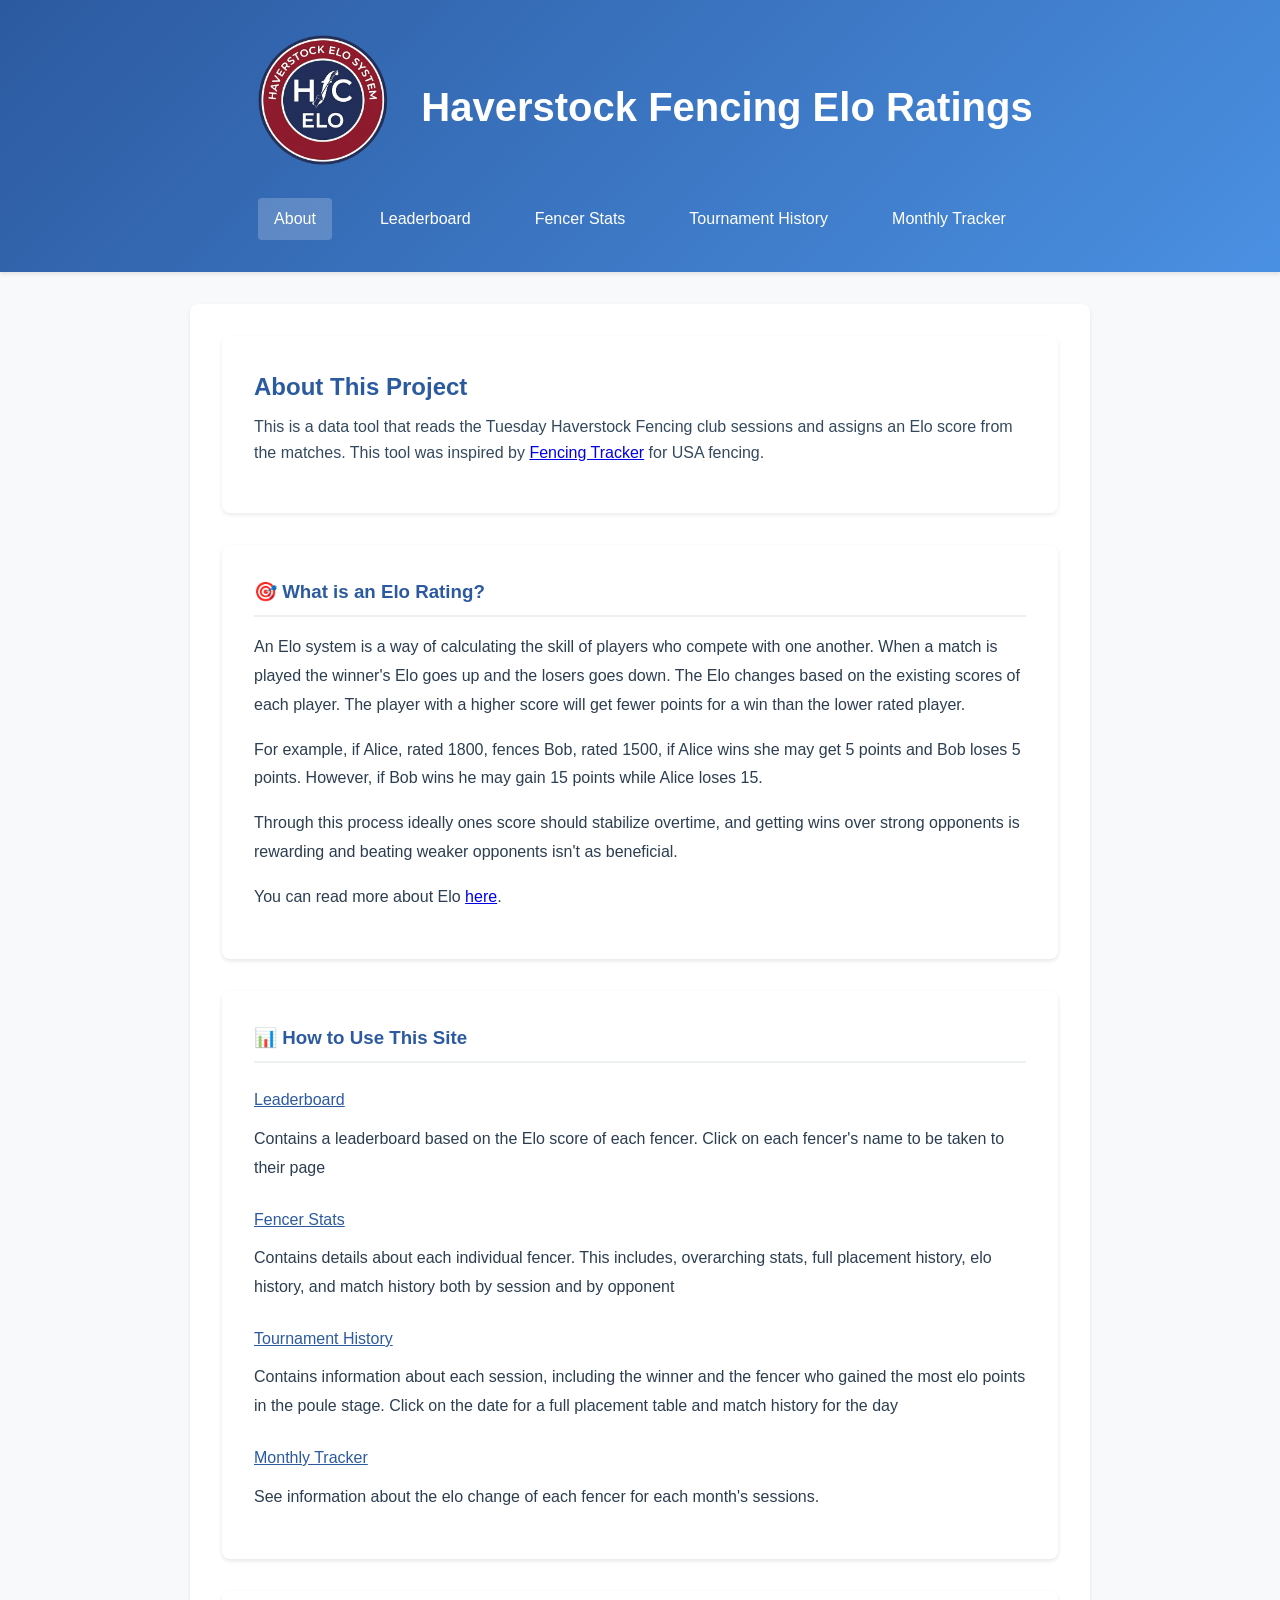
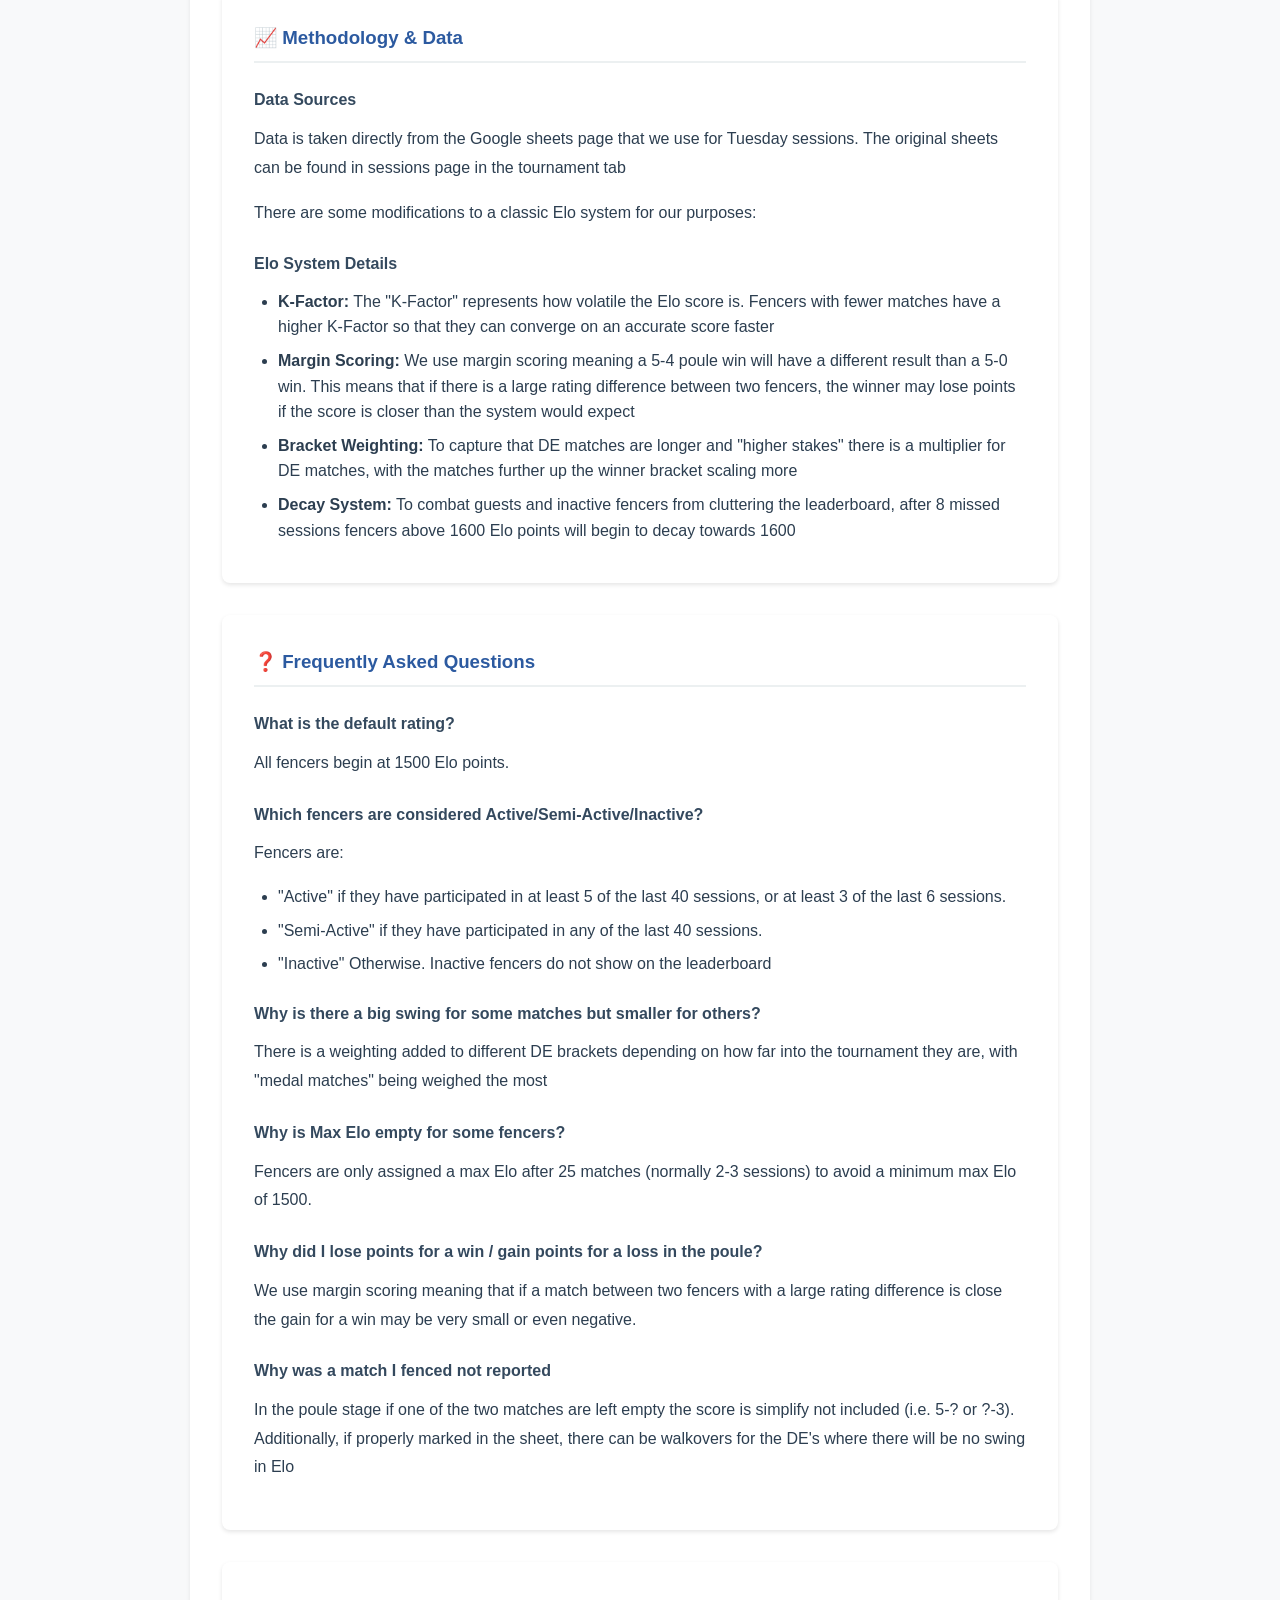
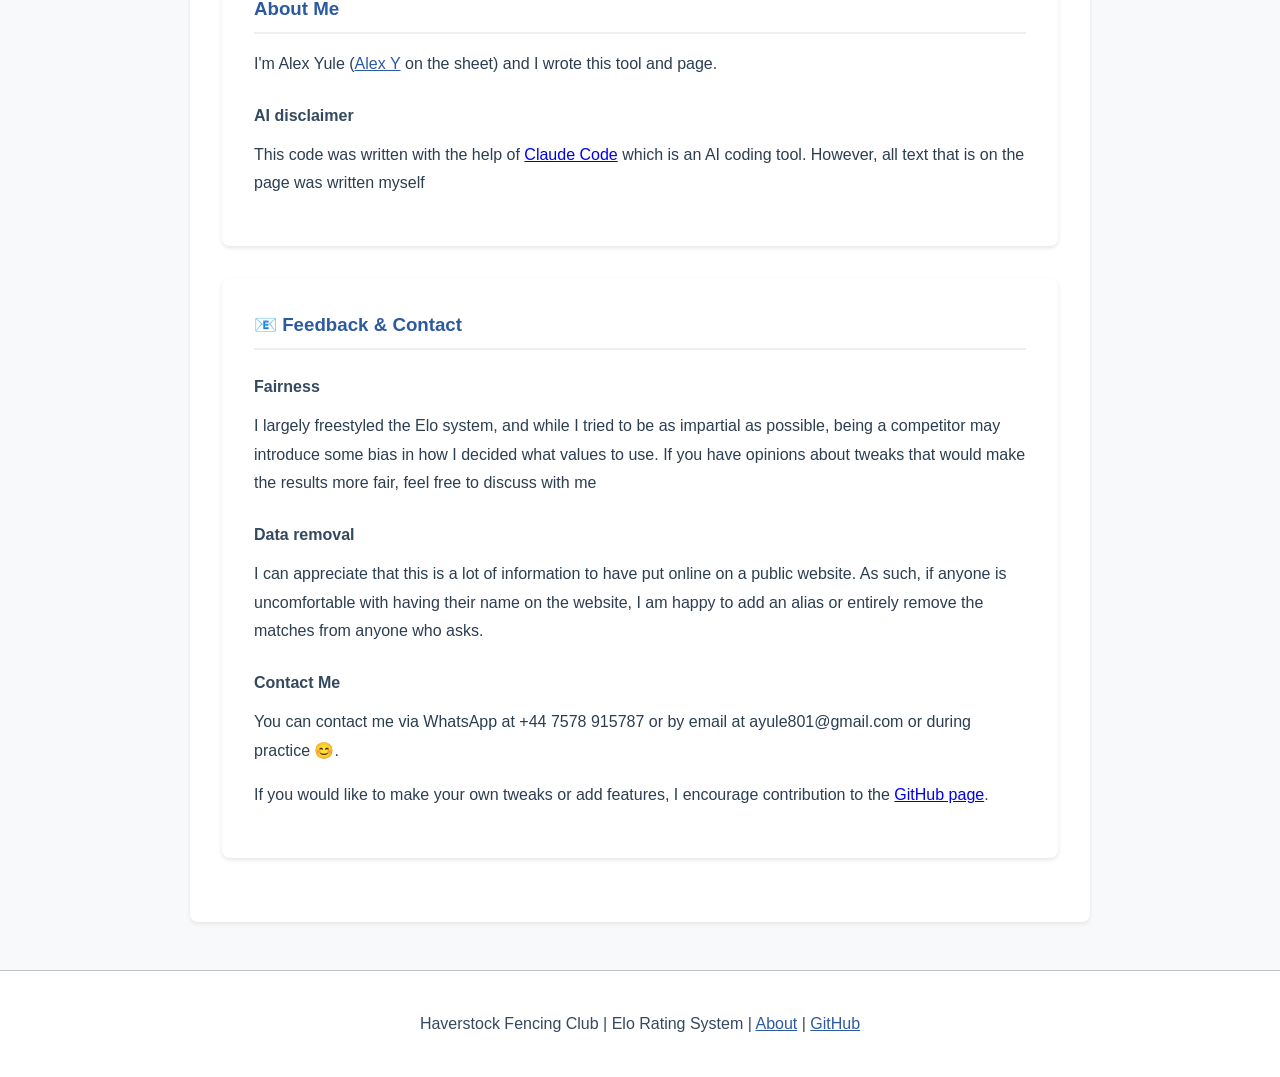
<file: docs/index.html>
<!DOCTYPE html>
<html lang="en">
<head>
    <meta charset="UTF-8">
    <meta name="viewport" content="width=device-width, initial-scale=1.0">
    <title>About - Haverstock Fencing Elo Ratings</title>
    <link rel="icon" type="image/png" sizes="32x32" href="favicon-32x32.png">
    <link rel="icon" type="image/png" sizes="16x16" href="favicon-16x16.png">
    <link rel="apple-touch-icon" sizes="180x180" href="apple-touch-icon.png">
    <link rel="stylesheet" href="css/style.css">
</head>
<body>
<header>
    <div class="header-content">
        <img src="logo.png" alt="Haverstock Fencing" class="header-logo">
        <h1>Haverstock Fencing Elo Ratings</h1>
    </div>
    <nav>
        <a href="index.html" class="active">About</a>
        <a href="leaderboard.html">Leaderboard</a>
        <a href="fencer.html">Fencer Stats</a>
        <a href="sessions.html">Tournament History</a>
        <a href="timeline.html">Monthly Tracker</a>
    </nav>
</header>

<main>


    <section class="about-content">
        <section class="intro">
            <h2>About This Project</h2>
            <p>This is a data tool that reads the Tuesday Haverstock Fencing club sessions and assigns an Elo score from
                the matches.
                This tool was inspired by <a href="https://fencingtracker.com/" target="_blank"
                                                     rel="noopener noreferrer">Fencing Tracker</a> for USA fencing.</p>
        </section>
        <div class="about-section">
            <h3>🎯 What is an Elo Rating?</h3>
            <p>An Elo system is a way of calculating the skill of players who compete with one another.
                When a match is played the winner's Elo goes up and the losers goes down. The Elo changes based on the
                existing scores of each player.
                The player with a higher score will get fewer points for a win than the lower rated player.</p>
            <p>For example, if Alice, rated 1800, fences Bob, rated 1500, if Alice wins she may get 5 points and Bob
                loses 5 points.
                However, if Bob wins he may gain 15 points while Alice loses 15. </p>
            <p>Through this process ideally ones score should stabilize overtime, and getting wins over strong opponents
                is rewarding and beating weaker opponents isn't as beneficial. </p>
            <p>You can read more about Elo <a href="https://en.wikipedia.org/wiki/Elo_rating_system" target="_blank"
                                              rel="noopener noreferrer">here</a>.</p>
        </div>

        <div class="about-section">
            <h3>📊 How to Use This Site</h3>
            <h4><a href="leaderboard.html" class="fencer-link" style="text-decoration: underline;">Leaderboard</a></h4>
            <p>Contains a leaderboard based on the Elo score of each fencer. Click on each fencer's name to be taken to
                their page</p>

            <h4><a href="fencer.html" class="fencer-link" style="text-decoration: underline;">Fencer Stats</a></h4>
            <p>Contains details about each individual fencer. This includes, overarching stats, full placement history,
                elo history,
                and match history both by session and by opponent </p>

            <h4><a href="sessions.html" class="fencer-link" style="text-decoration: underline;">Tournament History</a>
            </h4>
            <p>Contains information about each session, including the winner and the fencer who gained the most elo
                points in the poule stage.
                Click on the date for a full placement table and match history for the day</p>

            <h4><a href="timeline.html" class="fencer-link" style="text-decoration: underline;">Monthly Tracker</a></h4>
            <p>See information about the elo change of each fencer for each month's sessions.</p>
        </div>


        <div class="about-section">
            <h3>📈 Methodology & Data</h3>
            <h4>Data Sources</h4>
            <p>Data is taken directly from the Google sheets page that we use for Tuesday sessions. The original sheets
                can be found in sessions page in the tournament tab</p>
            <p>There are some modifications to a classic Elo system for our purposes:</p>

            <h4>Elo System Details</h4>
            <ul>
                <li><strong>K-Factor:</strong> The "K-Factor" represents how volatile the Elo score is. Fencers with
                    fewer matches have a higher K-Factor so that they can converge on an accurate score faster
                </li>
                <li><strong>Margin Scoring:</strong> We use margin scoring meaning a 5-4 poule win will have a different
                    result than a 5-0 win.
                    This means that if there is a large rating difference between two fencers, the winner may lose
                    points if the score is closer than the system would expect
                </li>
                <li><strong>Bracket Weighting:</strong> To capture that DE matches are longer and "higher stakes" there
                    is a multiplier for DE matches, with the matches further up the winner bracket scaling more
                </li>
                <li><strong>Decay System:</strong> To combat guests and inactive fencers from cluttering the
                    leaderboard, after 8 missed sessions fencers above 1600 Elo points will begin to decay towards 1600
                </li>
            </ul>
        </div>

        <div class="about-section">
            <h3>❓ Frequently Asked Questions</h3>

            <h4>What is the default rating?</h4>
            <p>All fencers begin at 1500 Elo points.</p>

            <h4>Which fencers are considered Active/Semi-Active/Inactive?</h4>
            <p>Fencers are:
                <ul>
                   <li>"Active" if they have participated in at least 5 of the last 40 sessions, or at least 3 of the last 6 sessions.</li>
                   <li>"Semi-Active" if they have participated in any of the last 40 sessions.</li>
                   <li>"Inactive" Otherwise. Inactive fencers do not show on the leaderboard</li>
                </ul>
            </p>

            <h4>Why is there a big swing for some matches but smaller for others?</h4>
            <p>There is a weighting added to different DE brackets depending on how far into the tournament they are, with "medal matches" being weighed the most</p>

            <h4>Why is Max Elo empty for some fencers?</h4>
            <p>Fencers are only assigned a max Elo after 25 matches (normally 2-3 sessions) to avoid a minimum max Elo of 1500.</p>

            <h4>Why did I lose points for a win / gain points for a loss in the poule?</h4>
            <p>We use margin scoring meaning that if a match between two fencers with a large rating difference is close the gain for a win may be very small or even negative.</p>

            <h4>Why was a match I fenced not reported</h4>
            <p>In the poule stage if one of the two matches are left empty the score is simplify not included (i.e. 5-? or ?-3). Additionally, if properly marked in the sheet, there can be walkovers for the DE's where there will be no swing in Elo</p>
        
        </div>

        <div class="about-section">
            <h3>About Me</h3>
            <p>I'm Alex Yule (<a href="fencer.html?fencer=Alex%20Y" class="fencer-link"
                                 style="text-decoration: underline;">Alex Y</a> on the sheet) and I wrote this tool and
                page. </p>
            <h4>AI disclaimer</h4>
            <p>This code was written with the help of <a href="https://code.claude.com/docs/en/overview" target="_blank"
                                                         rel="noopener noreferrer">Claude Code</a> which is an AI coding
                tool.
                However, all text that is on the page was written myself </p>
        </div>

        <div class="about-section">
            <h3>📧 Feedback & Contact</h3>
            <h4>Fairness</h4>
            <p>I largely freestyled the Elo system, and while I tried to be as impartial as possible, being a competitor
                may introduce some bias in how I decided what values to use.
                If you have opinions about tweaks that would make the results more fair, feel free to discuss with me</p>
            <h4>Data removal</h4>
            <p>I can appreciate that this is a lot of information to have put online on a public website.
                As such, if anyone is uncomfortable with having their name on the website, I am happy to add an alias or
                entirely remove the matches from anyone who asks.</p>
            <h4>Contact Me</h4>
            <p>You can contact me via WhatsApp at +44 7578 915787 or by email at ayule801@gmail.com or during practice
                😊.</p>
            <p>If you would like to make your own tweaks or add features, I encourage contribution to the <a
                    href="https://github.com/Alex3400/FencingTracker" target="_blank" rel="noopener noreferrer">GitHub
                page</a>.</p>
        </div>
    </section>
</main>

<footer>
    <p>Haverstock Fencing Club | Elo Rating System | <a href="index.html">About</a> | <a href="https://github.com/Alex3400/FencingTracker" target="_blank" rel="noopener">GitHub</a></p>
</footer>
</body>
</html>
</file>
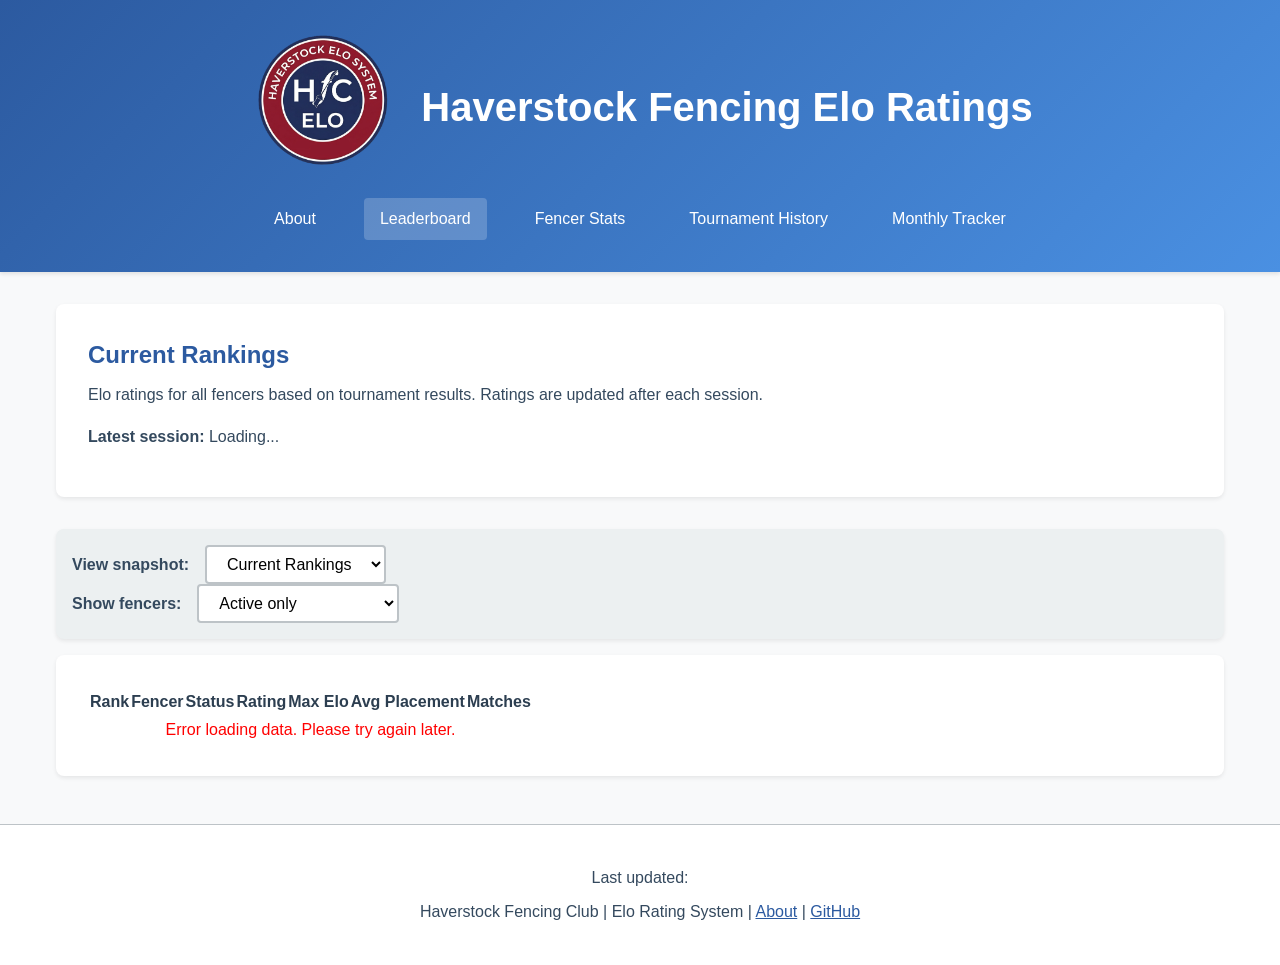
<file: docs/leaderboard.html>
<!DOCTYPE html>
<html lang="en">
<head>
    <meta charset="UTF-8">
    <meta name="viewport" content="width=device-width, initial-scale=1.0">
    <title>Haverstock Fencing Elo Ratings</title>
    <link rel="icon" type="image/png" sizes="32x32" href="favicon-32x32.png">
    <link rel="icon" type="image/png" sizes="16x16" href="favicon-16x16.png">
    <link rel="apple-touch-icon" sizes="180x180" href="apple-touch-icon.png">
    <link rel="stylesheet" href="css/style.css">
    <!-- DataTables CSS -->
    <link rel="stylesheet" href="https://cdn.datatables.net/1.13.6/css/jquery.dataTables.min.css">
</head>
<body>
    <header>
        <div class="header-content">
            <img src="logo.png" alt="Haverstock Fencing" class="header-logo">
            <h1>Haverstock Fencing Elo Ratings</h1>
        </div>
        <nav>
            <a href="index.html">About</a>
            <a href="leaderboard.html" class="active">Leaderboard</a>
            <a href="fencer.html">Fencer Stats</a>
            <a href="sessions.html">Tournament History</a>
            <a href="timeline.html">Monthly Tracker</a>
        </nav>
    </header>

    <main>
        <section class="intro">
            <h2 id="rankings-title">Current Rankings</h2>
            <p id="rankings-description">Elo ratings for all fencers based on tournament results. Ratings are updated after each session.</p>
            <p><strong>Latest session:</strong> <span id="latest-session-link">Loading...</span></p>
        </section>

        <section class="filters">
            <div class="filter-group">
                <label for="snapshot-filter">View snapshot:</label>
                <select id="snapshot-filter">
                    <option value="current">Current Rankings</option>
                </select>
            </div>
            <div class="filter-group">
                <label for="activity-filter">Show fencers:</label>
                <select id="activity-filter">
                    <option value="active" selected>Active only</option>
                    <option value="semi-active">Active + Semi-active</option>
                </select>
            </div>
        </section>

        <section class="leaderboard">
            <table id="ratings-table" class="display">
                <thead>
                    <tr>
                        <th>Rank</th>
                        <th>Fencer</th>
                        <th>Status</th>
                        <th>Rating</th>
                        <th>Max Elo</th>
                        <th>Avg Placement</th>
                        <th>Matches</th>
                    </tr>
                </thead>
                <tbody id="ratings-body">
                    <!-- Populated by JavaScript -->
                </tbody>
            </table>
        </section>
    </main>

    <footer>
        <p>Last updated: <span id="last-update"></span></p>
        <p>Haverstock Fencing Club | Elo Rating System | <a href="index.html">About</a> | <a href="https://github.com/Alex3400/FencingTracker" target="_blank" rel="noopener">GitHub</a></p>
    </footer>

    <!-- jQuery (required for DataTables) -->
    <script src="https://code.jquery.com/jquery-3.7.0.min.js"></script>
    <!-- DataTables JS -->
    <script src="https://cdn.datatables.net/1.13.6/js/jquery.dataTables.min.js"></script>
    <!-- App JS -->
    <script src="js/app.js"></script>
</body>
</html>
</file>
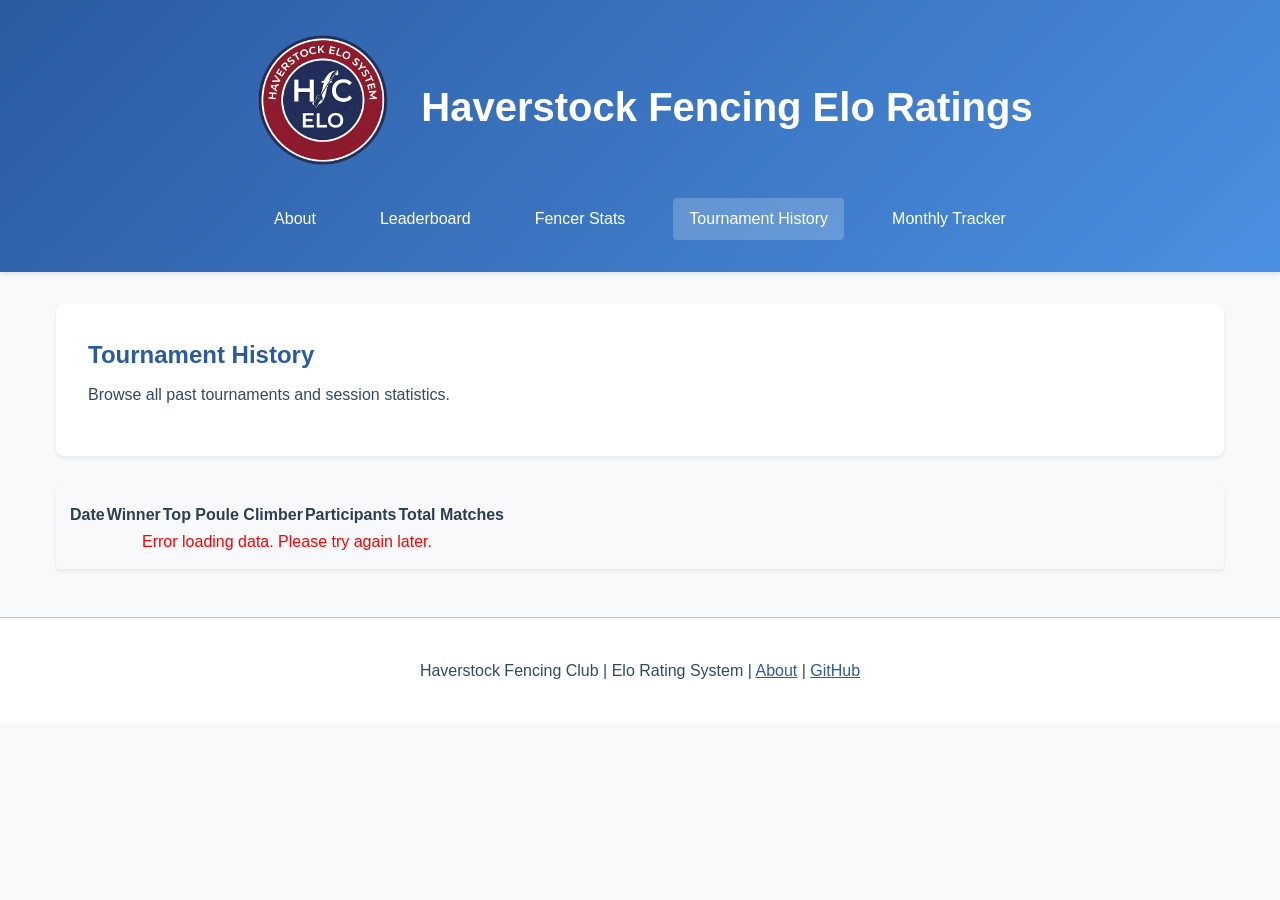
<file: docs/sessions.html>
<!DOCTYPE html>
<html lang="en">
<head>
    <meta charset="UTF-8">
    <meta name="viewport" content="width=device-width, initial-scale=1.0">
    <title>Tournament History - Haverstock Fencing</title>
    <link rel="icon" type="image/png" sizes="32x32" href="favicon-32x32.png">
    <link rel="icon" type="image/png" sizes="16x16" href="favicon-16x16.png">
    <link rel="apple-touch-icon" sizes="180x180" href="apple-touch-icon.png">
    <link rel="stylesheet" href="css/style.css">
    <link rel="stylesheet" href="https://cdn.datatables.net/1.13.6/css/jquery.dataTables.min.css">
</head>
<body>
    <header>
        <div class="header-content">
            <img src="logo.png" alt="Haverstock Fencing" class="header-logo">
            <h1>Haverstock Fencing Elo Ratings</h1>
        </div>
        <nav>
            <a href="index.html">About</a>
            <a href="leaderboard.html">Leaderboard</a>
            <a href="fencer.html">Fencer Stats</a>
            <a href="sessions.html" class="active">Tournament History</a>
            <a href="timeline.html">Monthly Tracker</a>
        </nav>
    </header>

    <main>
        <section class="intro">
            <h2>Tournament History</h2>
            <p>Browse all past tournaments and session statistics.</p>
        </section>

        <section class="sessions-list">
            <table id="sessions-table" class="display">
                <thead>
                    <tr>
                        <th>Date</th>
                        <th>Winner</th>
                        <th>Top Poule Climber</th>
                        <th>Participants</th>
                        <th>Total Matches</th>
                    </tr>
                </thead>
                <tbody id="sessions-body">
                    <!-- Populated by JavaScript -->
                </tbody>
            </table>
        </section>

        <section id="session-detail" class="session-detail" style="display: none;">
            <div class="detail-header">
                <h3 id="detail-title"></h3>
                <button id="close-detail-btn" class="btn btn-secondary">Back to List</button>
            </div>

            <div class="detail-content">
                <div class="stats-grid">
                    <div class="stat-card">
                        <h4>Tournament Winner</h4>
                        <div class="big-stat" id="detail-winner"></div>
                    </div>
                    <div class="stat-card">
                        <h4>Participants</h4>
                        <div class="big-stat" id="detail-participants"></div>
                    </div>
                    <div class="stat-card">
                        <h4>Total Matches</h4>
                        <div class="big-stat" id="detail-matches"></div>
                    </div>
                    <div class="stat-card">
                        <h4>Top Poule Climber</h4>
                        <div class="big-stat" id="detail-climber"></div>
                    </div>
                </div>

                <div class="detail-section">
                    <h4>Score Distribution</h4>
                    <div id="score-distribution"></div>
                </div>

                <div class="detail-section">
                    <h4>Final Results</h4>
                    <div id="final-results"></div>
                </div>

                <div class="detail-section">
                    <h4>Google Sheet</h4>
                    <a id="google-sheet-link" href="#" target="_blank" class="btn btn-primary">View Original Sheet</a>
                </div>

                <div class="detail-section">
                    <h4>Match History</h4>
                    <div id="all-matches"></div>
                </div>
            </div>
        </section>
    </main>

    <footer>
        <p>Haverstock Fencing Club | Elo Rating System | <a href="index.html">About</a> | <a href="https://github.com/Alex3400/FencingTracker" target="_blank" rel="noopener">GitHub</a></p>
    </footer>

    <script src="https://code.jquery.com/jquery-3.7.0.min.js"></script>
    <script src="https://cdn.datatables.net/1.13.6/js/jquery.dataTables.min.js"></script>
    <script src="js/sessions.js"></script>
</body>
</html>
</file>
<file: docs/css/style.css>
/* Color scheme */
:root {
    --primary: #2c5aa0;
    --secondary: #4a90e2;
    --success: #27ae60;
    --warning: #f39c12;
    --danger: #e74c3c;
    --light-gray: #ecf0f1;
    --dark-gray: #34495e;
    --text: #2c3e50;
    --border: #bdc3c7;
}

/* Reset and base styles */
* {
    margin: 0;
    padding: 0;
    box-sizing: border-box;
}

body {
    font-family: -apple-system, BlinkMacSystemFont, 'Segoe UI', Roboto, Oxygen, Ubuntu, Cantarell, sans-serif;
    line-height: 1.6;
    color: var(--text);
    background-color: #f8f9fa;
}

/* Header */
header {
    background: linear-gradient(135deg, var(--primary) 0%, var(--secondary) 100%);
    color: white;
    padding: 2rem 0;
    box-shadow: 0 2px 4px rgba(0,0,0,0.1);
}

.header-content {
    display: flex;
    align-items: center;
    justify-content: center;
    gap: 1.5rem;
    margin-bottom: 1rem;
}

.header-logo {
    width: 150px;
    height: 150px;
    object-fit: contain;
}

header h1 {
    text-align: center;
    font-size: 2.5rem;
    margin: 0;
}

nav {
    display: flex;
    justify-content: center;
    gap: 2rem;
    margin-top: 1rem;
}

nav a {
    color: white;
    text-decoration: none;
    padding: 0.5rem 1rem;
    border-radius: 4px;
    transition: background-color 0.3s;
}

nav a:hover, nav a.active {
    background-color: rgba(255, 255, 255, 0.2);
}

/* Main content */
main {
    max-width: 1200px;
    margin: 2rem auto;
    padding: 0 1rem;
}

section {
    background: white;
    border-radius: 8px;
    padding: 2rem;
    margin-bottom: 2rem;
    box-shadow: 0 2px 4px rgba(0,0,0,0.08);
}

.intro h2 {
    color: var(--primary);
    margin-bottom: 0.5rem;
}

.intro p {
    color: var(--dark-gray);
    margin-bottom: 1rem;
}

/* Activity filter section */
.filters {
    background: var(--light-gray);
    padding: 1rem;
    border-radius: 8px;
    margin-bottom: 1rem;
}

.filter-group {
    display: flex;
    align-items: center;
    gap: 1rem;
}

.filter-group label {
    font-weight: 600;
    color: var(--dark-gray);
}

.filter-group select {
    padding: 0.5rem 1rem;
    border: 2px solid var(--border);
    border-radius: 4px;
    font-size: 1rem;
    background: white;
    cursor: pointer;
}

/* Status badges */
.status-badge {
    display: inline-block;
    padding: 0.25rem 0.75rem;
    border-radius: 4px;
    font-size: 0.85rem;
    font-weight: 600;
    text-transform: uppercase;
}

.status-active {
    background-color: rgba(39, 174, 96, 0.15);
    color: var(--success);
    border: 1px solid var(--success);
}

.status-semi-active {
    background-color: rgba(243, 156, 18, 0.15);
    color: var(--warning);
    border: 1px solid var(--warning);
}

.status-inactive {
    background-color: rgba(149, 165, 166, 0.15);
    color: #95a5a6;
    border: 1px solid #95a5a6;
}

/* Table styling */
table.dataTable {
    width: 100% !important;
    border-collapse: collapse;
}

table.dataTable thead th {
    background-color: var(--primary);
    color: white;
    padding: 1rem;
    text-align: left;
    font-weight: 600;
}

table.dataTable tbody td {
    padding: 0.75rem 1rem;
    border-bottom: 1px solid var(--border);
}

table.dataTable tbody tr:hover {
    background-color: var(--light-gray);
}

/* Fencer name links */
.fencer-link {
    color: var(--primary);
    text-decoration: none;
    font-weight: 500;
    transition: color 0.2s;
}

.fencer-link:hover {
    color: var(--secondary);
    text-decoration: underline;
}

/* Rank column styling */
.rank-1 { font-weight: bold; color: #FFD700; font-size: 1.2em; }
.rank-2 { font-weight: bold; color: #C0C0C0; font-size: 1.1em; }
.rank-3 { font-weight: bold; color: #CD7F32; font-size: 1.1em; }

/* About section */
.about {
    background-color: #f8f9fa;
}

.about h3 {
    color: var(--primary);
    margin-bottom: 1rem;
}

.about p {
    margin-bottom: 1rem;
    line-height: 1.8;
}

/* Footer */
footer {
    text-align: center;
    padding: 2rem;
    color: var(--dark-gray);
    background-color: white;
    margin-top: 3rem;
    border-top: 1px solid var(--border);
}

footer p {
    margin: 0.5rem 0;
}

footer a {
    color: var(--primary);
    text-decoration: underline;
}

/* Timeline page specific styles */
.chart-controls {
    display: flex;
    gap: 2rem;
}

.control-group {
    flex: 1;
}

.control-group label {
    display: block;
    margin-bottom: 0.5rem;
    font-weight: 600;
    color: var(--primary);
}

.control-group select {
    width: 100%;
    padding: 0.5rem;
    border: 2px solid var(--border);
    border-radius: 4px;
    font-size: 1rem;
}

.button-group {
    display: flex;
    gap: 0.5rem;
    margin-top: 1rem;
}

.btn {
    padding: 0.75rem 1.5rem;
    border: none;
    border-radius: 4px;
    font-size: 1rem;
    cursor: pointer;
    transition: background-color 0.3s;
}

.btn-primary {
    background-color: var(--primary);
    color: white;
}

.btn-primary:hover {
    background-color: var(--secondary);
}

.btn-secondary {
    background-color: var(--light-gray);
    color: var(--text);
    border: 1px solid var(--border);
}

.btn-secondary:hover {
    background-color: var(--border);
}

.chart-section {
    padding: 2rem;
    background: white;
}

.chart-section canvas {
    max-height: 500px;
}

.chart-note {
    font-size: 0.9rem;
    color: var(--dark-gray);
    font-style: italic;
    margin-bottom: 1rem;
    padding: 0.75rem;
    background-color: rgba(44, 90, 160, 0.05);
    border-left: 3px solid var(--primary);
    border-radius: 4px;
}

.legend-info {
    background-color: #f8f9fa;
    font-size: 0.9rem;
}

/* Matchups page specific styles */
.matchup-selector {
    text-align: center;
}

.selector-row {
    display: flex;
    align-items: center;
    justify-content: center;
    gap: 2rem;
    margin-bottom: 2rem;
}

.fencer-selector {
    flex: 1;
    max-width: 300px;
}

.fencer-selector label {
    display: block;
    margin-bottom: 0.5rem;
    font-weight: 600;
    color: var(--primary);
}

.fencer-selector select {
    width: 100%;
    padding: 0.75rem;
    border: 2px solid var(--border);
    border-radius: 4px;
    font-size: 1rem;
}

.vs {
    font-size: 2rem;
    font-weight: bold;
    color: var(--primary);
}

.matchup-results {
    margin-top: 2rem;
}

.stats-grid {
    display: grid;
    grid-template-columns: repeat(auto-fit, minmax(250px, 1fr));
    gap: 1.5rem;
    margin-top: 1.5rem;
}

.stat-card {
    background: var(--light-gray);
    border-radius: 8px;
    padding: 1.5rem;
}

.stat-card h4 {
    color: var(--primary);
    margin-bottom: 1rem;
    font-size: 1.1rem;
}

.stat-content {
    display: flex;
    flex-direction: column;
    gap: 0.75rem;
}

.matchup-row {
    display: flex;
    justify-content: space-between;
    align-items: center;
    padding: 0.5rem 0;
}

.matchup-row.total {
    border-top: 2px solid var(--border);
    margin-top: 0.5rem;
    padding-top: 0.75rem;
    font-weight: 600;
}

.matchup-row.expected {
    background-color: rgba(44, 90, 160, 0.1);
    padding: 0.75rem;
    border-radius: 4px;
    margin-top: 0.5rem;
}

.fencer-name {
    font-weight: 600;
}

.stat-value {
    color: var(--primary);
    font-weight: 600;
}

.no-data, .no-data-text {
    text-align: center;
    color: var(--dark-gray);
    font-style: italic;
}

/* Match history table */
.match-history {
    margin-top: 2rem;
}

.match-history h3 {
    color: var(--primary);
    margin-bottom: 1rem;
}

.match-history-table-wrapper {
    overflow-x: auto;
}

#match-history-table {
    width: 100%;
    border-collapse: collapse;
    background: white;
}

#match-history-table thead th {
    background-color: var(--primary);
    color: white;
    padding: 0.75rem;
    text-align: left;
    font-weight: 600;
}

#match-history-table tbody td {
    padding: 0.75rem;
    border-bottom: 1px solid var(--border);
}

#match-history-table tbody tr:hover {
    background-color: var(--light-gray);
}

.winner-elo {
    background-color: rgba(39, 174, 96, 0.1);
    font-weight: 600;
}

.loser-elo {
    background-color: rgba(231, 76, 60, 0.05);
}

.positive {
    color: var(--success);
    font-weight: 600;
}

.negative {
    color: var(--danger);
    font-weight: 600;
}

/* Leaderboard rank-change indicator */
.rank-change {
    font-size: 0.75em;
    font-weight: 600;
    margin-left: 4px;
    white-space: nowrap;
    vertical-align: middle;
}

.rank-change.rank-same {
    color: #999;
}

.rank-change.rank-new {
    color: var(--success);
    font-size: 0.65em;
    letter-spacing: 0.5px;
}

/* Day matches summary (fencer page) */
.day-summary {
    display: flex;
    flex-wrap: wrap;
    gap: 12px;
    margin: 12px 0 18px;
}

.day-summary-item {
    display: flex;
    flex-direction: column;
    align-items: center;
    min-width: 110px;
    flex: 1;
    padding: 10px 14px;
    background: var(--card-bg, #f8f9fa);
    border: 1px solid var(--border, #e0e0e0);
    border-radius: 8px;
}

.day-summary-label {
    font-size: 0.75em;
    text-transform: uppercase;
    letter-spacing: 0.5px;
    color: #777;
    margin-bottom: 4px;
}

.day-summary-value {
    font-size: 1.25em;
    font-weight: 700;
}

/* Sessions page */
.sessions-list {
    /* Uses existing table styles */
}

.date-link {
    color: var(--primary);
    text-decoration: none;
    font-weight: 600;
}

.date-link:hover {
    text-decoration: underline;
}

#sessions-table tbody tr {
    cursor: pointer;
}

#sessions-table tbody tr:hover {
    background-color: var(--light-gray) !important;
}

/* Session detail view */
.session-detail {
    padding: 2rem;
}

.detail-header {
    display: flex;
    justify-content: space-between;
    align-items: center;
    margin-bottom: 2rem;
}

.detail-header h3 {
    color: var(--primary);
    font-size: 2rem;
}

.detail-content {
    background: white;
    padding: 2rem;
    border-radius: 8px;
}

.detail-section {
    margin-top: 2rem;
    padding-top: 2rem;
    border-top: 2px solid var(--border);
}

.detail-section h4 {
    color: var(--primary);
    margin-bottom: 1rem;
}

.score-grid {
    display: grid;
    grid-template-columns: repeat(auto-fit, minmax(100px, 1fr));
    gap: 1rem;
    margin-bottom: 1rem;
}

.score-item {
    padding: 0.75rem;
    background: var(--light-gray);
    border-radius: 4px;
    text-align: center;
}

.results-list {
    list-style-position: inside;
    font-size: 1.1rem;
    line-height: 2;
}

.results-list li {
    padding: 0.5rem 0;
    border-bottom: 1px solid var(--light-gray);
}

/* Medal colors for final results */
.results-list li:nth-child(1) {
    background: linear-gradient(135deg, rgba(255, 215, 0, 0.3) 0%, rgba(255, 215, 0, 0.1) 100%);
    font-weight: bold;
    border-left: 5px solid #FFD700;
    padding-left: 1rem;
}

.results-list li:nth-child(2) {
    background: linear-gradient(135deg, rgba(192, 192, 192, 0.3) 0%, rgba(192, 192, 192, 0.1) 100%);
    font-weight: bold;
    border-left: 5px solid #C0C0C0;
    padding-left: 1rem;
}

.results-list li:nth-child(3) {
    background: linear-gradient(135deg, rgba(205, 127, 50, 0.3) 0%, rgba(205, 127, 50, 0.1) 100%);
    font-weight: bold;
    border-left: 5px solid #CD7F32;
    padding-left: 1rem;
}

.results-list li:nth-child(4) {
    background: linear-gradient(135deg, rgba(205, 127, 50, 0.3) 0%, rgba(205, 127, 50, 0.1) 100%);
    font-weight: 600;
    border-left: 5px solid #CD7F32;
    padding-left: 1rem;
}

/* Fencer stats page */
.fencer-selector-section {
    padding: 1.5rem;
}

.fencer-selector-section label {
    display: block;
    margin-bottom: 0.5rem;
    font-size: 1.1rem;
}

.fencer-selector-section select {
    width: 100%;
    max-width: 400px;
    padding: 0.75rem;
    border: 2px solid var(--border);
    border-radius: 4px;
    font-size: 1rem;
}

.fencer-stats-display h3 {
    color: var(--primary);
    font-size: 2rem;
    margin-bottom: 1.5rem;
}

.big-stat {
    font-size: 3rem;
    font-weight: bold;
    color: var(--primary);
    margin: 0.5rem 0;
}

.stat-subtext {
    color: var(--dark-gray);
    font-size: 0.9rem;
}

.active-only-badge {
    display: inline-block;
    padding: 0.15rem 0.5rem;
    background-color: rgba(44, 90, 160, 0.1);
    color: var(--primary);
    border: 1px solid var(--primary);
    border-radius: 3px;
    font-size: 0.75rem;
    font-weight: 600;
    text-transform: uppercase;
    letter-spacing: 0.5px;
    margin-left: 0.25rem;
}

/* Walkover badge and styling */
.walkover-badge {
    display: inline-block;
    padding: 0.2rem 0.5rem;
    background-color: rgba(149, 165, 166, 0.2);
    color: #7f8c8d;
    border: 1px solid #95a5a6;
    border-radius: 3px;
    font-size: 0.75rem;
    font-weight: 600;
    text-transform: uppercase;
    letter-spacing: 0.5px;
    margin-left: 0.35rem;
}

.walkover-row {
    background-color: rgba(149, 165, 166, 0.05) !important;
}

.walkover-elo {
    font-style: italic;
    opacity: 0.85;
}

/* H2H Quick section */
.h2h-quick {
    background: var(--light-gray);
}

.h2h-quick h3 {
    color: var(--primary);
    margin-bottom: 1rem;
}

.h2h-quick-selector {
    display: flex;
    gap: 1rem;
    align-items: center;
    margin: 1rem 0;
}

.h2h-quick-selector select {
    flex: 1;
    max-width: 300px;
    padding: 0.75rem;
    border: 2px solid var(--border);
    border-radius: 4px;
    font-size: 1rem;
}

.h2h-preview-box {
    margin-top: 1.5rem;
    padding: 1.5rem;
    background: white;
    border-radius: 8px;
    border: 2px solid var(--primary);
}

.h2h-preview-content {
    display: flex;
    gap: 2rem;
    justify-content: space-around;
    margin-bottom: 1.5rem;
}

.h2h-preview-stat {
    text-align: center;
}

.h2h-preview-stat strong {
    display: block;
    font-size: 2rem;
    color: var(--primary);
    margin-bottom: 0.25rem;
}

.h2h-preview-stat span {
    color: var(--dark-gray);
    font-size: 0.9rem;
}

/* Day matches section */
.day-matches {
    background: white;
}

.day-matches h3 {
    color: var(--primary);
    margin-bottom: 1rem;
}

.day-selector {
    margin-bottom: 2rem;
}

.day-selector label {
    display: block;
    margin-bottom: 0.5rem;
    font-weight: 600;
}

.day-selector select {
    width: 100%;
    max-width: 400px;
    padding: 0.75rem;
    border: 2px solid var(--border);
    border-radius: 4px;
    font-size: 1rem;
}

#day-matches-table {
    width: 100%;
    border-collapse: collapse;
}

#day-matches-table thead th {
    background-color: var(--primary);
    color: white;
    padding: 1rem;
    text-align: left;
    font-weight: 600;
}

#day-matches-table tbody td {
    padding: 1rem;
    border-bottom: 1px solid var(--border);
    vertical-align: middle;
}

#day-matches-table tbody tr:hover {
    background-color: var(--light-gray);
}

/* Head-to-head match history table */
#h2h-match-history-table {
    width: 100%;
    border-collapse: collapse;
}

#h2h-match-history-table thead th {
    background-color: var(--primary);
    color: white;
    padding: 1rem;
    text-align: left;
    font-weight: 600;
}

#h2h-match-history-table tbody td {
    padding: 1rem;
    border-bottom: 1px solid var(--border);
    vertical-align: middle;
}

#h2h-match-history-table tbody tr:hover {
    background-color: var(--light-gray);
}

/* Fencer page H2H section */
.h2h-full {
    background: var(--light-gray);
}

.h2h-full h3 {
    color: var(--primary);
    margin-bottom: 1rem;
}

.h2h-selector {
    margin-bottom: 2rem;
}

.h2h-selector label {
    display: block;
    margin-bottom: 0.5rem;
    font-weight: 600;
}

.h2h-selector select {
    width: 100%;
    max-width: 400px;
    padding: 0.75rem;
    border: 2px solid var(--border);
    border-radius: 4px;
    font-size: 1rem;
}

.h2h-results-section {
    background: white;
    padding: 1.5rem;
    border-radius: 8px;
}

.match-history-section {
    margin-top: 2rem;
}

.match-history-section h4 {
    color: var(--primary);
    margin-bottom: 1rem;
}

/* Placement stats section */
.placement-stats {
    background: white;
}

.placement-stats h3 {
    color: var(--primary);
    margin-bottom: 1.5rem;
}

.placement-summary {
    margin-bottom: 2rem;
}

.placement-grid {
    display: grid;
    grid-template-columns: repeat(auto-fit, minmax(150px, 1fr));
    gap: 1rem;
    margin-bottom: 2rem;
}

.placement-card {
    background: white;
    border: 1px solid var(--border);
    border-radius: 8px;
    padding: 1.5rem;
    text-align: center;
    transition: transform 0.2s, box-shadow 0.2s;
}

.placement-card:hover {
    transform: translateY(-2px);
    box-shadow: 0 4px 8px rgba(0,0,0,0.1);
}

.placement-icon {
    font-size: 2rem;
    margin-bottom: 0.5rem;
}

.placement-name {
    font-weight: 600;
    color: var(--dark-gray);
    margin-bottom: 0.5rem;
    font-size: 0.9rem;
}

.placement-count {
    font-size: 2rem;
    font-weight: bold;
    color: var(--primary);
}

.placement-table-wrapper {
    margin-top: 2rem;
}

#placement-table {
    width: 100%;
    border-collapse: collapse;
}

#placement-table thead th {
    background-color: var(--primary);
    color: white;
    padding: 1rem;
    text-align: left;
    font-weight: 600;
}

#placement-table tbody td {
    padding: 0.75rem 1rem;
    border-bottom: 1px solid var(--border);
}

#placement-table tbody tr:hover {
    filter: brightness(0.95);
}

/* Detailed stats section */
.detailed-stats {
    background: white;
}

.detailed-stats h3 {
    color: var(--primary);
    margin-bottom: 1.5rem;
}

.stats-subsection {
    margin-bottom: 2rem;
    padding: 1.5rem;
    background: var(--light-gray);
    border-radius: 8px;
}

.stats-subsection h4 {
    color: var(--primary);
    margin-bottom: 1rem;
    font-size: 1.2rem;
}

.stats-table {
    display: grid;
    gap: 0.75rem;
}

.stat-row {
    display: flex;
    justify-content: space-between;
    align-items: center;
    padding: 0.75rem;
    background: white;
    border-radius: 4px;
    border-left: 3px solid var(--primary);
}

.stat-label {
    font-weight: 500;
    color: var(--dark-gray);
}

.stat-value {
    font-weight: 600;
    color: var(--primary);
    font-size: 1.1rem;
}

/* Responsive */
@media (max-width: 768px) {
    header h1 {
        font-size: 1.75rem;
    }

    nav {
        flex-direction: column;
        gap: 0.5rem;
    }

    .filters {
        flex-direction: column;
        gap: 0.5rem;
    }

    .legend {
        flex-direction: column;
        gap: 0.5rem;
    }

    .selector-row {
        flex-direction: column;
        gap: 1rem;
    }

    .fencer-selector {
        max-width: 100%;
    }

    .vs {
        transform: rotate(90deg);
    }

    .stats-grid {
        grid-template-columns: 1fr;
    }

    .chart-controls {
        flex-direction: column;
    }
}

/* Monthly Improvement Tracker Styles */
.month-section {
    background: white;
    border-radius: 8px;
    padding: 1.5rem;
    margin-bottom: 2rem;
    box-shadow: 0 2px 4px rgba(0, 0, 0, 0.1);
}

.month-header {
    border-bottom: 2px solid var(--primary);
    margin-bottom: 1rem;
    padding-bottom: 0.5rem;
}

.month-header h3 {
    color: var(--primary);
    margin: 0 0 0.5rem 0;
}

.month-header p {
    color: var(--dark-gray);
    margin: 0;
    font-size: 0.9rem;
}

.sessions-list {
    margin-bottom: 1rem;
    padding: 0.75rem;
    background-color: #f8f9fa;
    border-radius: 4px;
}

.sessions-list p {
    margin: 0;
    font-size: 0.9rem;
}

.month-table-wrapper {
    overflow-x: auto;
}

.month-table {
    width: 100%;
    border-collapse: collapse;
}

.month-table th {
    background-color: var(--primary);
    color: white;
    padding: 0.75rem;
    text-align: left;
    font-weight: 600;
}

.month-table td {
    padding: 0.75rem;
    border-bottom: 1px solid var(--light-gray);
}

.month-table tbody tr:hover {
    background-color: #f8f9fa;
}

.month-table td:first-child {
    font-weight: 600;
    color: var(--dark-gray);
}

/* About Page Styles */
.about-content {
    max-width: 900px;
    margin: 0 auto;
    padding: 2rem;
}

.about-section {
    background: white;
    padding: 2rem;
    border-radius: 8px;
    margin-bottom: 2rem;
    box-shadow: 0 2px 4px rgba(0, 0, 0, 0.1);
}

.about-section h3 {
    color: var(--primary);
    margin-bottom: 1rem;
    border-bottom: 2px solid var(--light-gray);
    padding-bottom: 0.5rem;
}

.about-section h4 {
    color: var(--dark-gray);
    margin-top: 1.5rem;
    margin-bottom: 0.75rem;
}

.about-section ul {
    margin-left: 1.5rem;
    margin-top: 0.5rem;
}

.about-section li {
    margin-bottom: 0.5rem;
}

.about-section p {
    margin-bottom: 1rem;
    line-height: 1.8;
}
</file>
